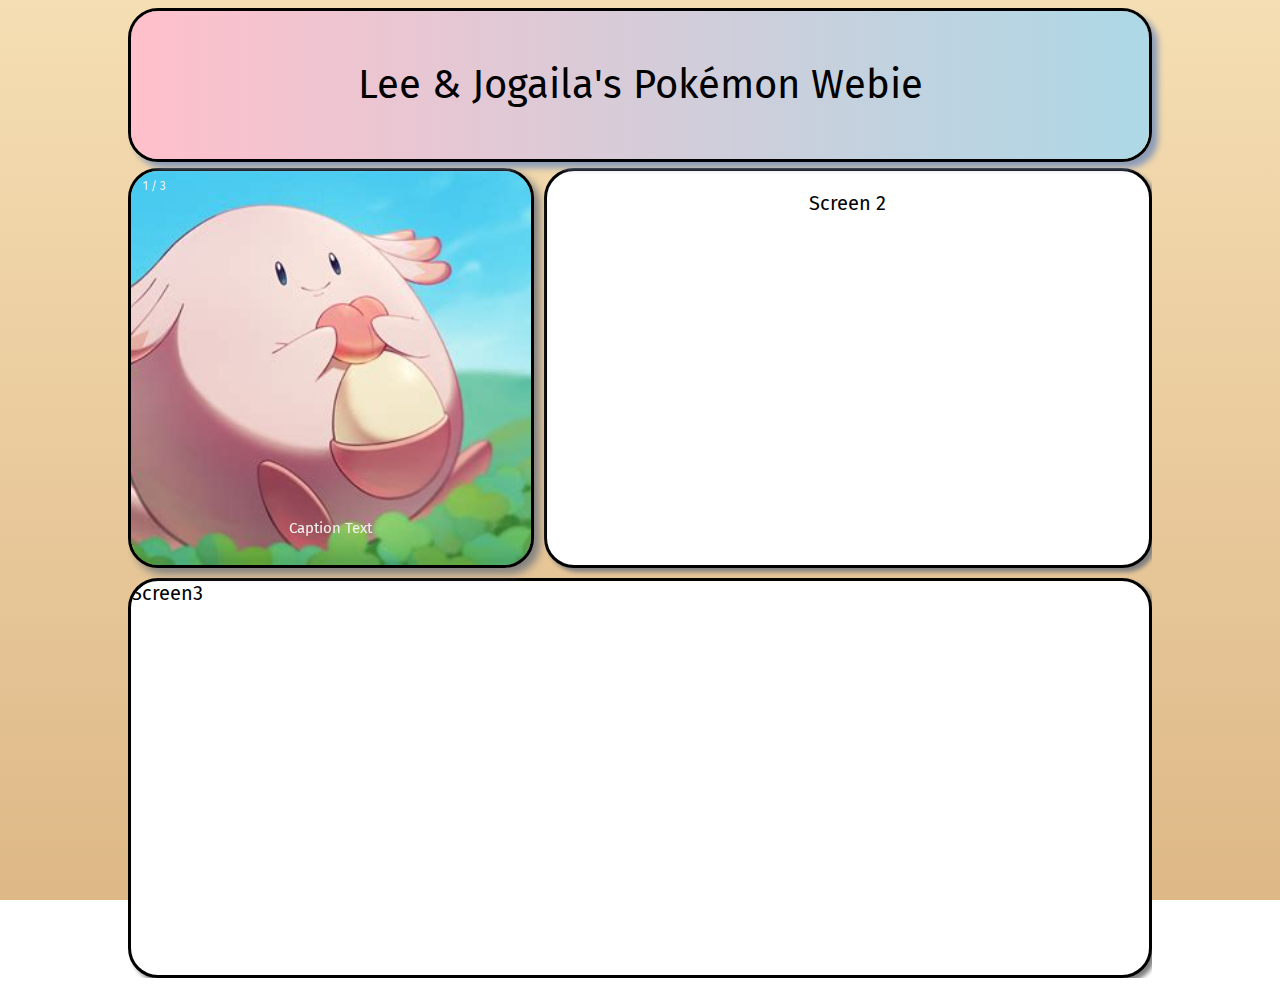
<file: index.html>
<!DOCTYPE html>
<html lang="en">
<head>
    <meta charset="UTF-8">
    <title>Lee & Jogaila Pokémon Website</title>
    <meta name="viewport" content="width=device-width, initial-scale=1.0">
    <link rel="stylesheet" href="Css Bullshit/Extras.css">
    <link rel="stylesheet" href="Css Bullshit/Style.css">
    <link rel="stylesheet" href="Css Bullshit/Layout.css">
    <link rel="stylesheet" href="Css Bullshit/SlideShow.css">
    <link rel="stylesheet" href="Css Bullshit/ScreenMode.css">

    <link rel="preconnect" href="https://fonts.googleapis.com">
    <link rel="preconnect" href="https://fonts.gstatic.com" crossorigin>
    <link href="https://fonts.googleapis.com/css2?family=Fira+Sans:ital,wght@0,100;0,200;0,300;0,400;0,500;0,600;0,700;0,800;0,900;1,100;1,200;1,300;1,400;1,500;1,600;1,700;1,800;1,900&display=swap" rel="stylesheet">

    <link rel="icon" href="Images/Icon/Pokeball_icon-icons.com_67533.ico">
</head>
<body class="index">    
    <div class="container">

        <div class="navBar">
            <div class="nav">
                <div onclick="leeDropDown()">Lee's Pokés</div>
                <div id="pink_button" onclick="jogailaDropDown()">Jogi's Pokés</div>
            </div>
            <hr>
            <div class="dropDown">
                <div class="lee">
                    <div onclick="window.open('Pages/Lees_pokemon/Gardevoir.html', '_parent')">Gardevoir</div>
                    <div>Togikiss</div>
                    <div>Chansey</div>
                </div>

                <div class="jogaila">
                    <div>Squirtle</div>
                    <div>Litten</div>
                    <div>Eevee</div>
                </div>

            </div>
            <div class="title">Lee & Jogaila's Pokémon Webie</div>
            
        </div>

        <div class="mainBar">

            <div>
                <div class="slideshow-container">

                    <div class="mySlides fade">
                    <div class="numbertext">1 / 3</div>
                    <img src="Images/Index Images/Chansey1.jpg">
                    <div class="text">Caption Text</div>
                    </div>

                    <div class="mySlides fade">
                    <div class="numbertext">2 / 3</div>
                    <img src="Images/Index Images/Eevee.jpg">
                    <div class="text">Caption Two</div>
                    </div>

                    <div class="mySlides fade">
                    <div class="numbertext">3 / 3</div>
                    <img src="Images/Index Images/Gardevoir1.jpeg">
                    <div class="text">Caption Three</div>
                    </div>

                    </div>
                    <br>
                    <div style="margin-top: -40px;">
                        <div style="text-align:center;">
                        <span class="dot"></span> 
                        <span class="dot"></span> 
                        <span class="dot"></span> 
                    </div>
                </div>
            </div>
            
            <div class="screen2"><p>Screen 2</p></div>
            <div class="footer">Screen3</div>

        </div>
    
    </div>

    <script src="JavaScript/fallDown.js"></script>
    <script src="JavaScript/slideShow.js  "></script>
</body>
</html>
</file>
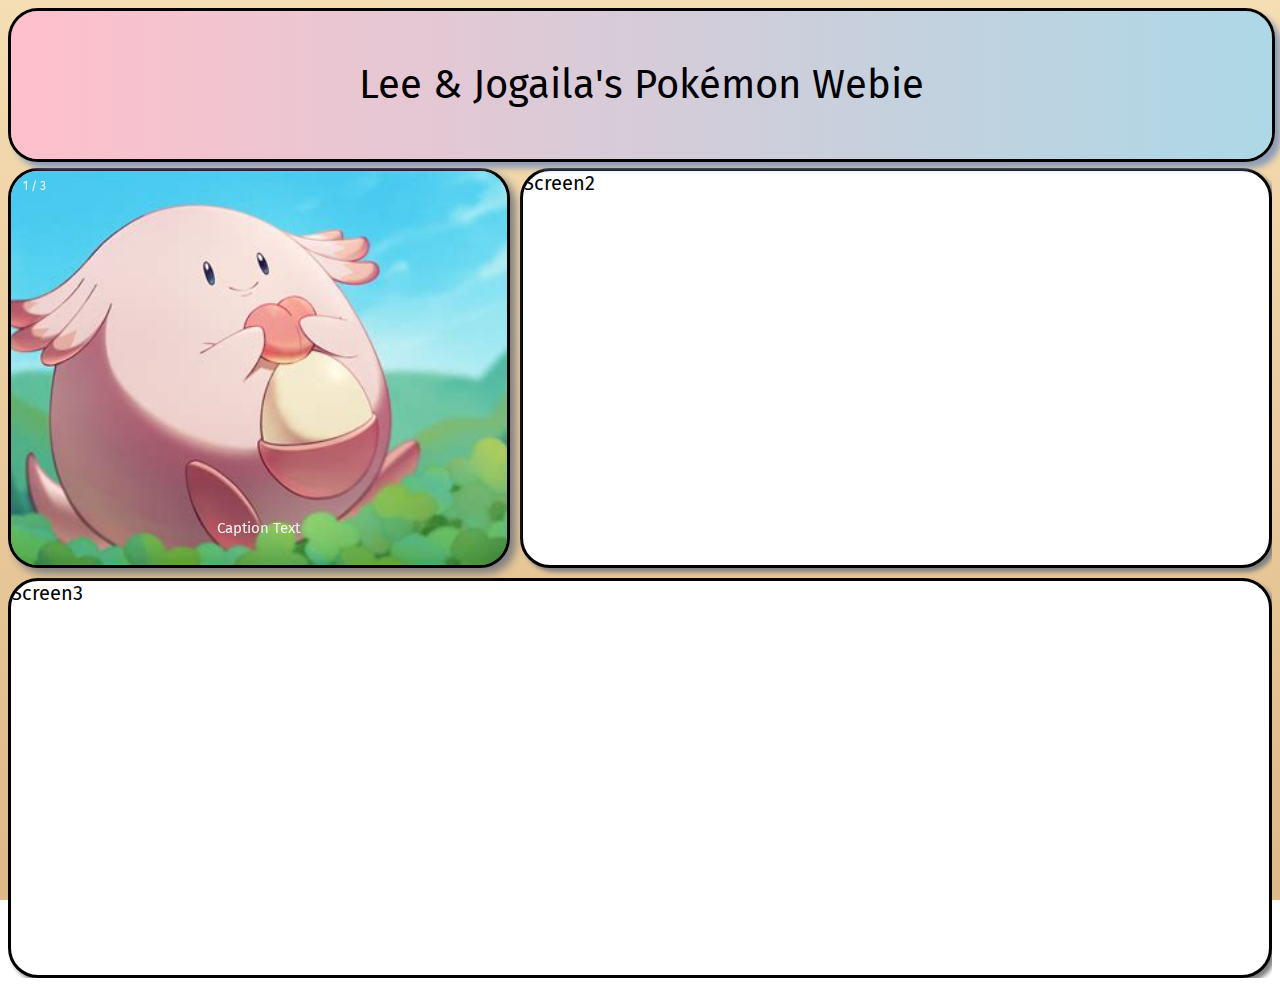
<file: Pages/index.html>
<!DOCTYPE html>
<html lang="en">
<head>
    <meta charset="UTF-8">
    <title>Lee & Jogaila Pokemon Website</title>
     <meta name="viewport" content="width=device-width, initial-scale=1.0"> 
    <link rel="stylesheet" href="../Css Bullshit/MainStyle.css">
    <link rel="stylesheet" href="../Css Bullshit/MainDesign.css">
    <link rel="stylesheet" href="../Css Bullshit/SlideShow.css">
    <link rel="stylesheet" href="../Css Bullshit/ScreenMode.css">

    <link rel="preconnect" href="https://fonts.googleapis.com">
    <link rel="preconnect" href="https://fonts.gstatic.com" crossorigin>
    <link href="https://fonts.googleapis.com/css2?family=Fira+Sans:ital,wght@0,100;0,200;0,300;0,400;0,500;0,600;0,700;0,800;0,900;1,100;1,200;1,300;1,400;1,500;1,600;1,700;1,800;1,900&display=swap" rel="stylesheet">

    <link rel="icon" href="../Images/Icon/Pokeball_icon-icons.com_67533.ico">
</head>
<body>    
    <div class="container">

        <div class="navBar">
            <div class="nav">
                <div onclick="leeDropDown()">Lee's Pokés</div>
                <div id="pink_button" onclick="jogailaDropDown()">Jogi's Pokés</div>
            </div>
            <hr>
            <div class="dropDown">
                <div class="lee">
                    <div onclick="window.open('Lees_pokemon/Gardevoir.html', '_parent')">Gardevoir</div>
                    <div>Togikiss</div>
                    <div>Chansey</div>
                </div>

                <div class="jogaila">
                    <div>Squirtle</div>
                    <div>Litten</div>
                    <div>Eevee</div>
                </div>

            </div>
            <div class="title">Lee & Jogaila's Pokémon Webie</div>
            
        </div>

        <div class="mainBar">

            <div>
                <div class="slideshow-container">

                    <div class="mySlides fade">
                    <div class="numbertext">1 / 3</div>
                    <img src="../Images/Index Images/Chansey1.jpg" style="width:100%">
                    <div class="text">Caption Text</div>
                    </div>

                    <div class="mySlides fade">
                    <div class="numbertext">2 / 3</div>
                    <img src="../Images/Index Images/Eevee.jpg" style="width:100%">
                    <div class="text">Caption Two</div>
                    </div>

                    <div class="mySlides fade">
                    <div class="numbertext">3 / 3</div>
                    <img src="../Images/Index Images/Gardevoir1.jpeg" style="width:100%">
                    <div class="text">Caption Three</div>
                    </div>

                    </div>
                    <br>
                    <div style="margin-top: -40px;">
                        <div style="text-align:center;">
                        <span class="dot"></span> 
                        <span class="dot"></span> 
                        <span class="dot"></span> 
                    </div>
                </div>
            </div>
            
            <div class="screen2">Screen2</div>
            <div class="footer">Screen3</div>

        </div>
    
    </div>

    <script src="../JavaScript/fallDown.js"></script>
    <script src="../JavaScript/slideShow.js  "></script>
</body>
</html>
</file>
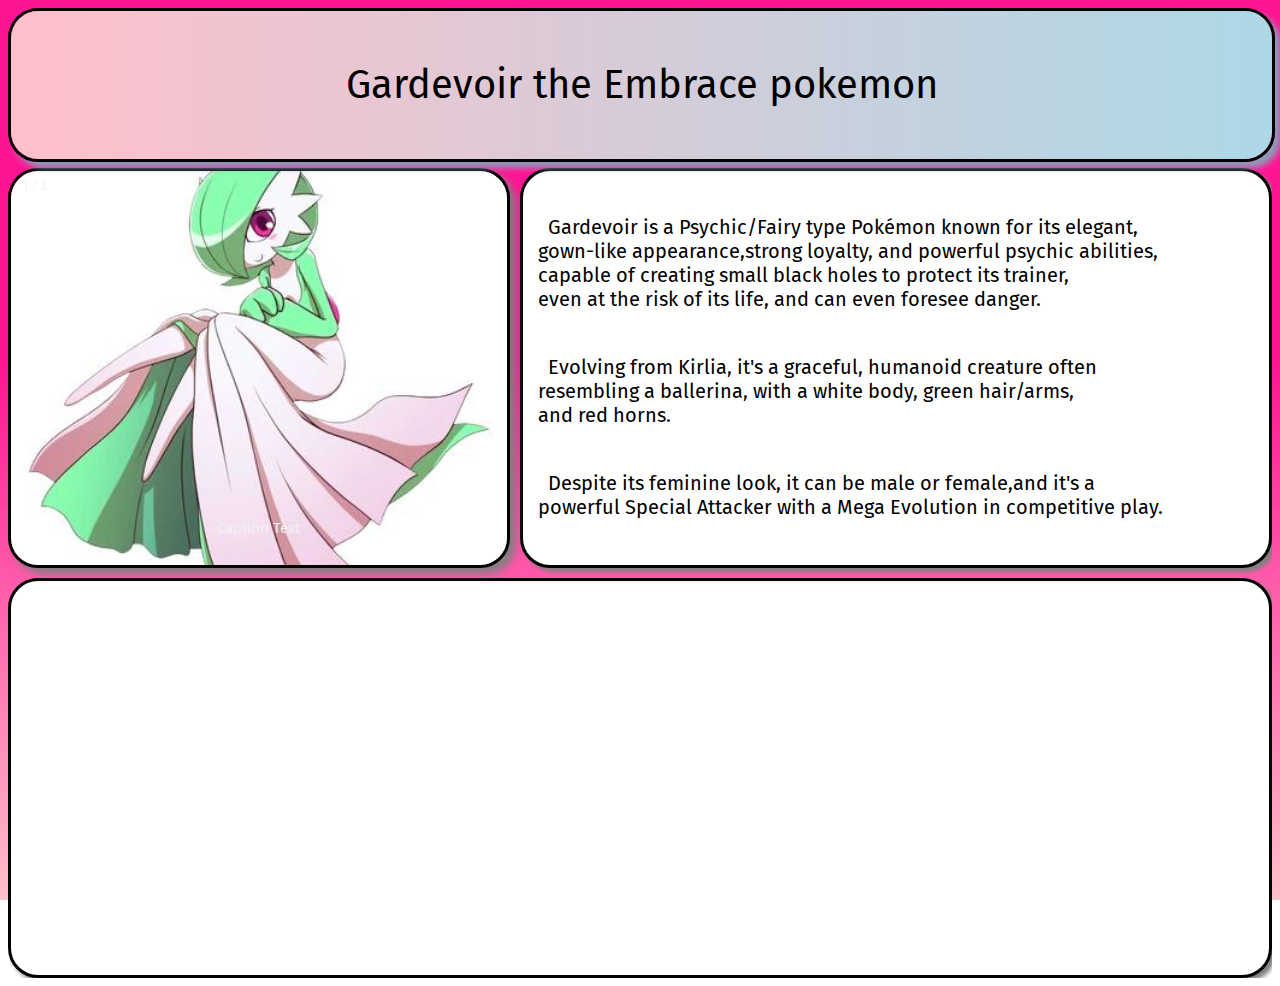
<file: Pages/Lees_pokemon/Chansey.html>
<!DOCTYPE html>
<html lang="en">
<head>
    <meta charset="UTF-8">
    <title>Gardevoir </title>
     <meta name="viewport" content="width=device-width, initial-scale=1.0"> 
    <link rel="stylesheet" href="../../Css Bullshit/MainStyle.css">
    <link rel="stylesheet" href="../../Css Bullshit/MainDesign.css">
    <link rel="stylesheet" href="../../Css Bullshit/SlideShow.css">
    <link rel="stylesheet" href="../../Css Bullshit/ScreenMode.css">

    <link rel="preconnect" href="https://fonts.googleapis.com">
    <link rel="preconnect" href="https://fonts.gstatic.com" crossorigin>
    <link href="https://fonts.googleapis.com/css2?family=Fira+Sans:ital,wght@0,100;0,200;0,300;0,400;0,500;0,600;0,700;0,800;0,900;1,100;1,200;1,300;1,400;1,500;1,600;1,700;1,800;1,900&display=swap" rel="stylesheet">

    <link rel="icon" href="../../Images/Icon/Pokeball_icon-icons.com_67533.ico">
</head>
<body style="background-image: linear-gradient(to bottom, deeppink 40%, pink);">    
    <div class="container">

        <div class="navBar">
            <div class="nav">
                <div onclick="leeDropDown()">Lee's Pokés</div>
                <div id="pink_button" onclick="jogailaDropDown()">Jogi's Pokés</div>
            </div>
            <hr>
            <div class="dropDown">
                
                <div class="lee">
                    <div onclick="window.open('kkkkk.html', '_parent')">Gardevoir</div>
                    <div>Togikiss</div>
                    <div>Chansey</div>
                </div>

                <div class="jogaila">
                    <div>Squirtle</div>
                    <div>Litten</div>
                    <div>Eevee</div>
                </div>

            </div>
            <div class="title">Gardevoir the Embrace pokemon</div>
            
        </div>

        <div class="mainBar">

            <div>
                <div class="slideshow-container">

                    <div class="mySlides fade">
                    <div class="numbertext">1 / 3</div>
                    <img src="../../Images/Lee's Pokemons/Gardevoir.jpeg" style="width:100%">
                    <div class="text">Caption Text</div>
                    </div>

                    <div class="mySlides fade">
                    <div class="numbertext">2 / 3</div>
                    <img src="../../Images/Lee's Pokemons/Gardevoir1.jpeg" style="width:100%">
                    <div class="text">Caption Two</div>
                    </div>

                    <div class="mySlides fade">
                    <div class="numbertext">3 / 3</div>
                    <img src="../../Images/Lee's Pokemons/Gardevoir2.jpeg" style="width:100%">
                    <div class="text">Caption Three</div>
                    </div>

                    </div>
                    <br>
                    <div style="margin-top: -40px;">
                        <div style="text-align:center;">
                        <span class="dot"></span> 
                        <span class="dot"></span> 
                        <span class="dot"></span> 
                    </div>
                </div>
            </div>
            
            <div class="screen2">
                <p>
                <br>&nbsp;&nbsp;Gardevoir is a Psychic/Fairy type Pokémon known for its elegant,
                <br>gown-like appearance,strong loyalty, and powerful psychic abilities,
                <br>capable of creating small black holes to protect its trainer,
                <br>even at the risk of its life, and can even foresee danger.
                </p>
                <p>
                <br>&nbsp;&nbsp;Evolving from Kirlia, it's a graceful, humanoid creature often
                <br>resembling a ballerina, with a white body, green hair/arms,
                <br>and red horns.
                </p>
                <p>
                <br>&nbsp;&nbsp;Despite its feminine look, it can be male or female,and it's a
                <br>powerful Special Attacker with a Mega Evolution in competitive play.
                </p>
            </div>
            <div class="footer">
                <br>
                <iframe width="560" height="315" src="https://www.youtube.com/embed/-HJpWLKNqDE?si=DovGTZTMTH9-e3rh" title="YouTube video player" frameborder="0" allow="accelerometer; autoplay; clipboard-write; encrypted-media; gyroscope; picture-in-picture; web-share" referrerpolicy="strict-origin-when-cross-origin" allowfullscreen style="margin-left: 10px; border-radius: 10px;"></iframe>
            </div>

        </div>
    
    </div>

    <script src="../../JavaScript/fallDown.js"></script>
    <script src="../../JavaScript/slideShow.js  "></script>
</body>
</html>
</file>
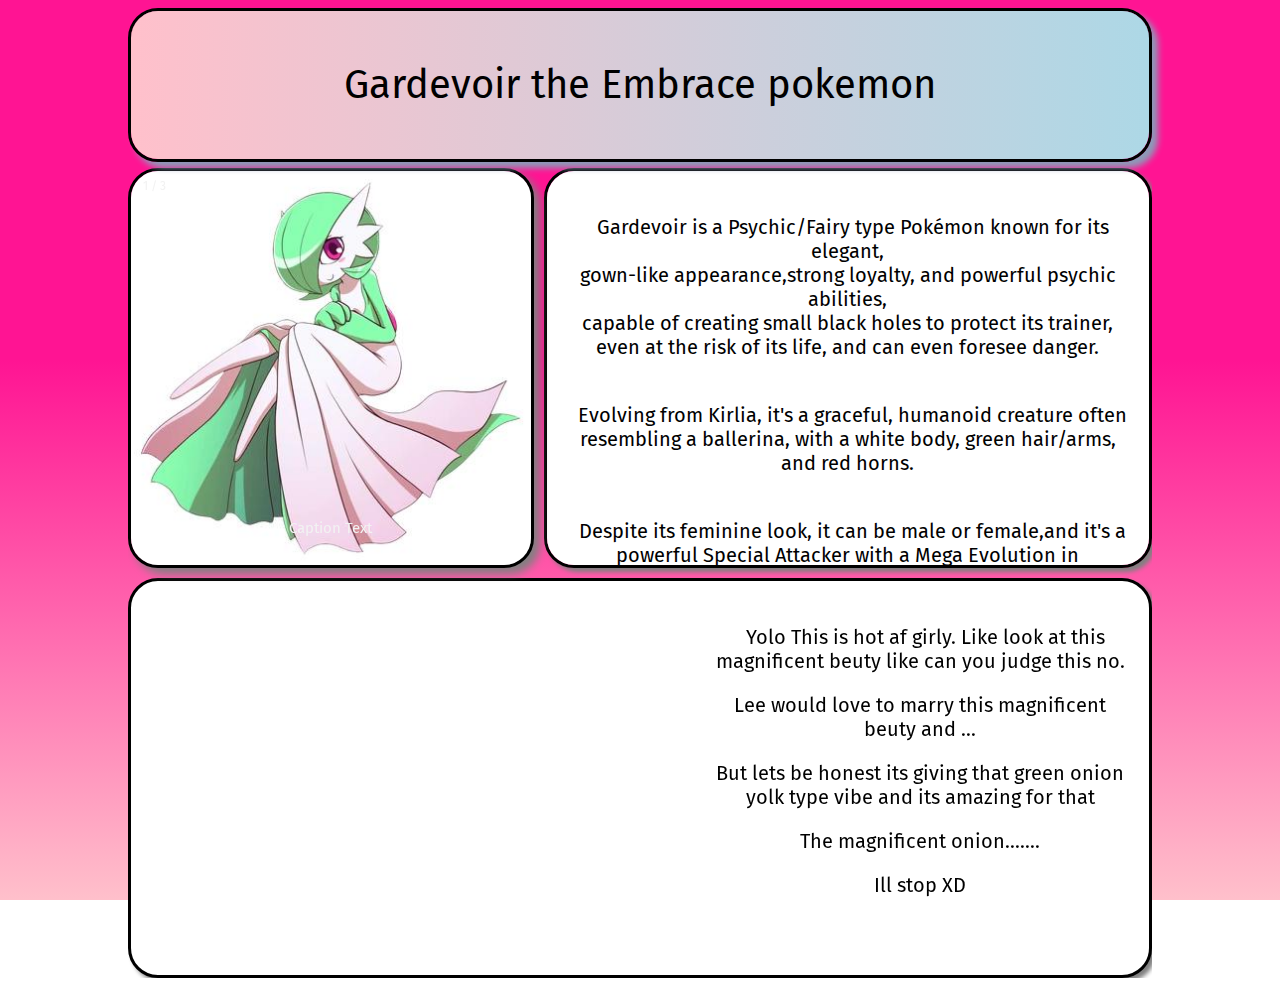
<file: Pages/Lees_pokemon/Gardevoir.html>
<!DOCTYPE html>
<html lang="en">
<head>
    <meta charset="UTF-8">
    <title>Gardevoir </title>
     <meta name="viewport" content="width=device-width, initial-scale=1.0">
    <link rel="stylesheet" href="../../Css Bullshit/Extras.css">
    <link rel="stylesheet" href="../../Css Bullshit/Layout.css">
    <link rel="stylesheet" href="../../Css Bullshit/Style.css">
    <link rel="stylesheet" href="../../Css Bullshit/SlideShow.css">
    <link rel="stylesheet" href="../../Css Bullshit/ScreenMode.css">

    <link rel="preconnect" href="https://fonts.googleapis.com">
    <link rel="preconnect" href="https://fonts.gstatic.com" crossorigin>
    <link href="https://fonts.googleapis.com/css2?family=Fira+Sans:ital,wght@0,100;0,200;0,300;0,400;0,500;0,600;0,700;0,800;0,900;1,100;1,200;1,300;1,400;1,500;1,600;1,700;1,800;1,900&display=swap" rel="stylesheet">

    <link rel="icon" href="../../Images/Icon/Pokeball_icon-icons.com_67533.ico">
</head>
<body class="gardevoir">    
    <div class="container">

        <div class="navBar">
            <div class="nav">
                <div onclick="leeDropDown()">Lee's Pokés</div>
                <div id="pink_button" onclick="jogailaDropDown()">Jogi's Pokés</div>
            </div>
            <hr>
            <div class="dropDown">
                
                <div class="lee">
                    <div onclick="window.open('../../index.html', '_parent')">Home</div>
                    <div>Togikiss</div>
                    <div>Chansey</div>
                </div>

                <div class="jogaila">
                    <div>Squirtle</div>
                    <div>Litten</div>
                    <div>Eevee</div>
                </div>

            </div>
            <div class="title">Gardevoir the Embrace pokemon</div>
            
        </div>

        <div class="mainBar">

            <div>
                <div class="slideshow-container">

                    <div class="mySlides fade">
                    <div class="numbertext">1 / 3</div>
                    <img src="../../Images/Lee's Pokemons/Gardevoir.jpeg">
                    <div class="text">Caption Text</div>
                    </div>

                    <div class="mySlides fade">
                    <div class="numbertext">2 / 3</div>
                    <img src="../../Images/Lee's Pokemons/Gardevoir1.jpeg">
                    <div class="text">Caption Two</div>
                    </div>

                    <div class="mySlides fade">
                    <div class="numbertext">3 / 3</div>
                    <img src="../../Images/Lee's Pokemons/Gardevoir2.jpeg">
                    <div class="text">Caption Three</div>
                    </div>

                    </div>
                    <br>
                    <div style="margin-top: -40px;">
                        <div style="text-align:center;">
                        <span class="dot"></span> 
                        <span class="dot"></span> 
                        <span class="dot"></span> 
                    </div>
                </div>
            </div>
            
            <div class="screen2">
                <p>
                <br>&nbsp;&nbsp;Gardevoir is a Psychic/Fairy type Pokémon known for its elegant,
                <br>gown-like appearance,strong loyalty, and powerful psychic abilities,
                <br>capable of creating small black holes to protect its trainer,
                <br>even at the risk of its life, and can even foresee danger.
                </p>
                <p>
                <br>&nbsp;&nbsp;Evolving from Kirlia, it's a graceful, humanoid creature often
                <br>resembling a ballerina, with a white body, green hair/arms,
                <br>and red horns.
                </p>
                <p>
                <br>&nbsp;&nbsp;Despite its feminine look, it can be male or female,and it's a
                <br>powerful Special Attacker with a Mega Evolution in competitive play.
                </p>
            </div>
            <div class="footer">
                <br>
                <iframe width="560" height="315" src="https://www.youtube.com/embed/-HJpWLKNqDE?si=DovGTZTMTH9-e3rh" title="YouTube video player" frameborder="0" allow="accelerometer; autoplay; clipboard-write; encrypted-media; gyroscope; picture-in-picture; web-share" referrerpolicy="strict-origin-when-cross-origin" allowfullscreen style="margin-left: 10px; border-radius: 10px;"></iframe>
                <p>&nbsp;&nbsp;Yolo This is hot af girly. Like look at this magnificent beuty like can you judge this no.</p>
                <p>Lee would love to marry this magnificent beuty and ...</p>
                <p>But lets be honest its giving that green onion yolk type vibe and its amazing for that</p>
                <p>The magnificent onion.......</p>
                <p>Ill stop XD</p>
            </div>

        </div>
    
    </div>

    <script src="../../JavaScript/fallDown.js"></script>
    <script src="../../JavaScript/slideShow.js  "></script>
</body>
</html>
</file>
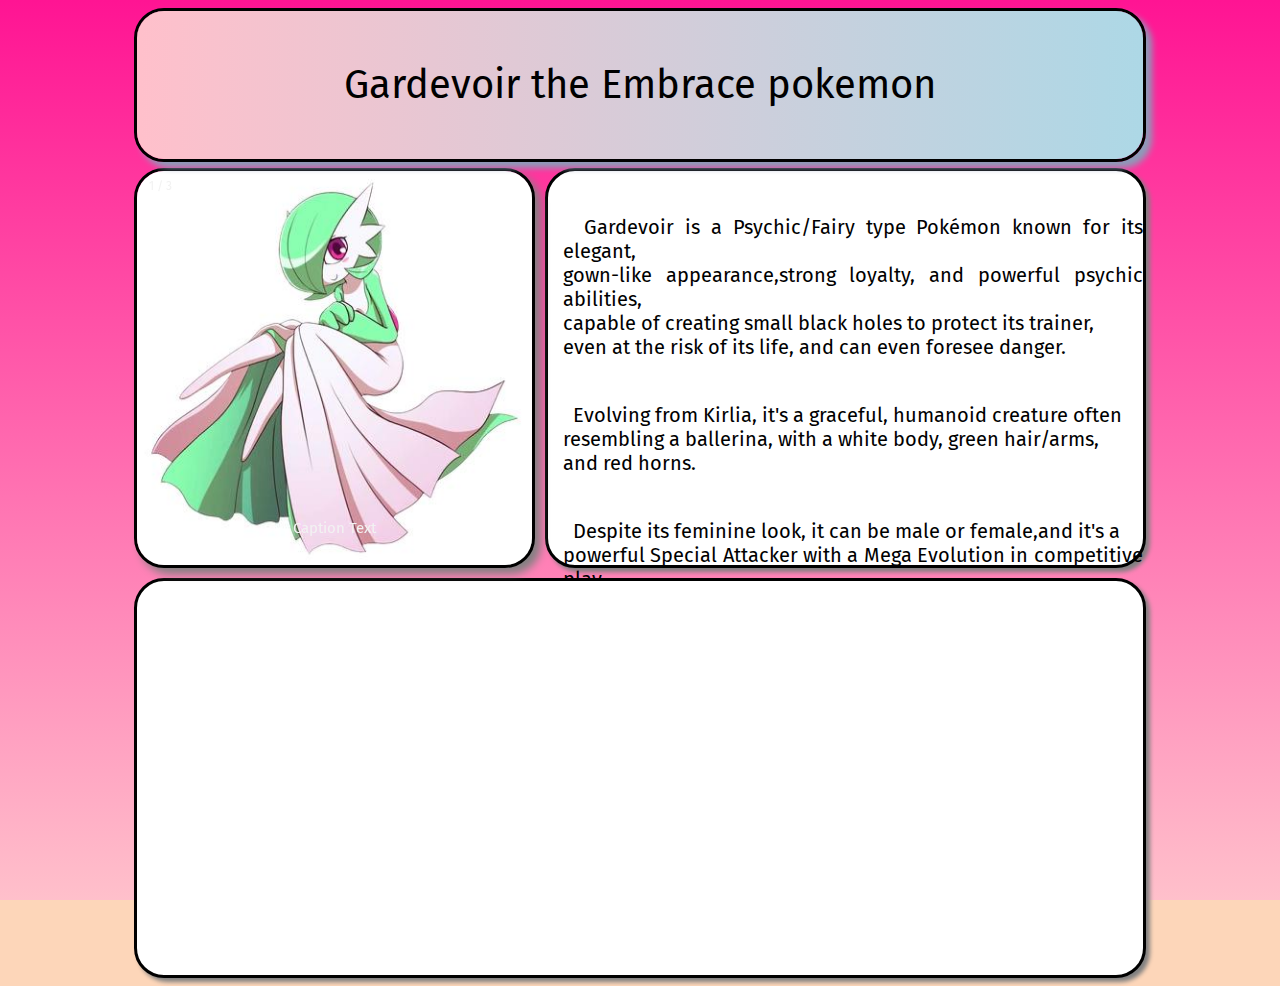
<file: Lee & Jogaila Webieeeeee/Pages/Lees_pokemon/Gardevoir.html>
<!DOCTYPE html>
<html lang="en">
<head>
    <meta charset="UTF-8">
    <title>Gardevoir </title>
     <meta name="viewport" content="width=device-width, initial-scale=1.0"> 
    <link rel="stylesheet" href="../../Css Bullshit/MainStyle.css">
    <link rel="stylesheet" href="../../Css Bullshit/MainDesign.css">
    <link rel="stylesheet" href="../../Css Bullshit/SlideShow.css">
    <link rel="stylesheet" href="../../Css Bullshit/ScreenMode.css">

    <link rel="preconnect" href="https://fonts.googleapis.com">
    <link rel="preconnect" href="https://fonts.gstatic.com" crossorigin>
    <link href="https://fonts.googleapis.com/css2?family=Fira+Sans:ital,wght@0,100;0,200;0,300;0,400;0,500;0,600;0,700;0,800;0,900;1,100;1,200;1,300;1,400;1,500;1,600;1,700;1,800;1,900&display=swap" rel="stylesheet">

    <link rel="icon" href="../../Images/Icon/Pokeball_icon-icons.com_67533.ico">
</head>
<body style="background-image: linear-gradient(to bottom, deeppink, pink);">    
    <div class="container">

        <div class="navBar">
            <div class="nav">
                <div onclick="leeDropDown()">Lee's Pokés</div>
                <div id="pink_button" onclick="jogailaDropDown()">Jogi's Pokés</div>
            </div>
            <hr>
            <div class="dropDown">
                
                <div class="lee">
                    <div onclick="window.open('kkkkk.html', '_parent')">Gardevoir</div>
                    <div>Togikiss</div>
                    <div>Chansey</div>
                </div>

                <div class="jogaila">
                    <div>Squirtle</div>
                    <div>Litten</div>
                    <div>Eevee</div>
                </div>

            </div>
            <div class="title">Gardevoir the Embrace pokemon</div>
            
        </div>

        <div class="mainBar">

            <div>
                <div class="slideshow-container">

                    <div class="mySlides fade">
                    <div class="numbertext">1 / 3</div>
                    <img src="../../Images/Lee's Pokemons/Gardevoir.jpeg" style="width:100%">
                    <div class="text">Caption Text</div>
                    </div>

                    <div class="mySlides fade">
                    <div class="numbertext">2 / 3</div>
                    <img src="../../Images/Lee's Pokemons/Gardevoir1.jpeg" style="width:100%">
                    <div class="text">Caption Two</div>
                    </div>

                    <div class="mySlides fade">
                    <div class="numbertext">3 / 3</div>
                    <img src="../../Images/Lee's Pokemons/Gardevoir2.jpeg" style="width:100%">
                    <div class="text">Caption Three</div>
                    </div>

                    </div>
                    <br>
                    <div style="margin-top: -40px;">
                        <div style="text-align:center;">
                        <span class="dot"></span> 
                        <span class="dot"></span> 
                        <span class="dot"></span> 
                    </div>
                </div>
            </div>
            
            <div class="screen2">
                <p>
                <br>&nbsp;&nbsp;Gardevoir is a Psychic/Fairy type Pokémon known for its elegant,
                <br>gown-like appearance,strong loyalty, and powerful psychic abilities,
                <br>capable of creating small black holes to protect its trainer,
                <br>even at the risk of its life, and can even foresee danger.
                </p>
                <p>
                <br>&nbsp;&nbsp;Evolving from Kirlia, it's a graceful, humanoid creature often
                <br>resembling a ballerina, with a white body, green hair/arms,
                <br>and red horns.
                </p>
                <p>
                <br>&nbsp;&nbsp;Despite its feminine look, it can be male or female,and it's a
                <br>powerful Special Attacker with a Mega Evolution in competitive play.
                </p>
            </div>
            <div class="footer">
                <br>
                <iframe width="560" height="315" src="https://www.youtube.com/embed/-HJpWLKNqDE?si=DovGTZTMTH9-e3rh" title="YouTube video player" frameborder="0" allow="accelerometer; autoplay; clipboard-write; encrypted-media; gyroscope; picture-in-picture; web-share" referrerpolicy="strict-origin-when-cross-origin" allowfullscreen style="margin-left: 10px; border-radius: 10px;"></iframe>
            </div>

        </div>
    
    </div>

    <script src="../../JavaScript/fallDown.js"></script>
    <script src="../../JavaScript/slideShow.js  "></script>
</body>
</html>
</file>
<file: Css Bullshit/Extras.css>
.index {
    background-image: linear-gradient(to bottom, wheat, burlywood);
}

.gardevoir {
    background-image: linear-gradient(to bottom, deeppink 40%, pink);
}
</file>
<file: Css Bullshit/Style.css>
body {
    background-attachment: fixed;
}

p{
    margin: 10px 10px auto;
}

hr {
    position: absolute;
    z-index: -1;
    margin: 40px 15px auto;
    width: 98%;
    color: gray;
}

.navBar {
    border-radius: 30px;
    border: 3px solid black;
    z-index: 1;
    box-shadow: 6px 6px 6px rgb(140, 156, 185);
}

.title {
    background-image: linear-gradient(to right, pink, lightblue);
    padding: 50px;
    font-size: 40px;
    transition: transform 1s ease;
}

.nav {
    position: absolute;
    z-index: -1;
    background-image: linear-gradient(to bottom, gray, black);
    transform: translateY(0px) !important;
    width: 100%;
    height: 45px;
    justify-content: center;
    box-shadow:inset 0px -5px 20px black;
}

.dropDown {
    position: absolute;
    z-index: -1;
    width: 100%;
    height: 40px;
    top: 45px;
    background-color: black;
}

.nav > div {
    margin: 7.5px 10px auto;
    width: 100px;
    height: 25px;
    border-radius: 10px;

    border: 2px solid;
    background-color: lightblue;
    color: white;
    box-shadow: 2px 2px 2px wheat;
    
}

.nav > div:hover {
    background-color: rgb(94, 94, 220);
}

.nav >div:active {
    background-color: rgb(69, 94, 157);
}

.dropDown {
    align-items: center;
    justify-content: center;
}

.dropDown > div {
    margin: 5px 5px auto;
    color: white;
}

.screen2, .footer {
    background-color: white;
    box-shadow: 4px 4px 4px gray;
    border: 3px solid black;
    font-size: 20px;
    text-align: justify;
    overflow-y: auto;
    overflow-x: hidden;
    scrollbar-width: none;
    /*scrollbar-color: gray rgba(0, 0, 0, 0);
    scroll-behavior: smooth;*/
}

.screen2::-webkit-scrollbar { 
    border-radius: 20px;
}

.screen2 > p , .footer > p {
    margin: 20px 20px auto;
}

.lee > div , .jogaila > div {
    display: none;
    margin: 0 10px auto;
    border: 2px solid;
    justify-content: center;
    width: 80px;
    border-radius: 10px;
    background-color: rgb(80, 80, 204);
    color: white;
    box-shadow: 2px 2px 2px wheat;
}

.lee > div:hover {
    background-color: rgb(118, 118, 176);
}

.lee > div:active {
    background-color: rgb(63, 63, 94);
}

.jogaila > div {
    background-color: plum;
    color: white;
    box-shadow: 2px 2px 2px wheat;
}

.jogaila > div:hover {
    background-color: purple;
}

.jogaila > div:active {
    background-color: rebeccapurple;
}

#pink_button {
    background-color: pink;
}

#pink_button:hover {
    background-color: palevioletred;
}

#pink_button:active {
    background-color: purple;
}

.navBar:hover .title {
    transform: translateY(40px);
}

.navBar.active .title {
    transform: translateY(80px);
}

iframe {
    float: left;
    margin: 0 10px auto;
}
</file>
<file: Css Bullshit/Layout.css>
* {
    box-sizing: border-box;
    font-family: "Fira Sans", sans-serif;
    text-align: center;
}

.container {
    grid-template-columns: 1fr;
    display: grid;
    width: max-content;
    overflow-y: hidden;
}

.container, .navBar {
        width: 80vw;
        margin: 0 auto;
    }

.navBar {
    display: grid;
    grid-template-columns: 1fr;
    overflow: hidden;
    position: fixed;
}

.nav, .dropDown {
    display: flex;
}

.dropDown > .lee, .dropDown > .jogaila {
    display: flex;
}

.mainBar {
    display: grid;
    gap: 10px;
    width: 100%;
    
}

.mainBar > div {
    border-radius: 30px;
}

.footer {
    grid-column: 1 / -1;
}
</file>
<file: Css Bullshit/SlideShow.css>
.mySlides {display: none; height:100%; width: 100%; border-radius: 20px; }
img {vertical-align: middle; object-fit: cover;}

.mainBar > div img {
    object-fit: cover;
    height: 100%;
    border-radius: 20px;
}

.mainBar > div {
    height: 400px;
}

.mySlides img {
    height: 100%;
    width: 100%;
    
}

/* Slideshow container */
.slideshow-container {
  height: 100%;
  width: 100%;
  overflow: hidden;
  position: relative;
  margin: auto;
  filter: drop-shadow(6px 6px 4px gray);
  border: 3px solid black;
  border-radius: 30px;
  
}

/* Caption text */
.text {
  color: #f2f2f2;
  font-size: 15px;
  padding: 8px 12px;
  position: absolute;
  bottom: 20px;
  width: 100%;
  text-align: center;
}

/* Number text (1/3 etc) */
.numbertext {
  color: #f2f2f2;
  font-size: 12px;
  padding: 8px 12px;
  position: absolute;
  top: 0;
}

/* The dots/bullets/indicators */
.dot {
  height: 15px;
  width: 15px;
  margin: 0 2px;
  background-color: #bbb;
  border-radius: 50%;
  display: inline-block;
  transition: background-color 1.2s ease;
}

.active {
  background-color: #717171;
}

/* Fading animation */
.fade {
  animation-name: fade;
  animation-duration: 2.5s;
}

@keyframes fade {
  from {opacity: .4} 
  to {opacity: 1}
}

/* On smaller screens, decrease text size */
@media only screen and (max-width: 300px) {
  .text {font-size: 11px}
}
</file>
<file: Css Bullshit/ScreenMode.css>
/*=== Phone Mode ===*/

@media (max-width: 800px){

    .mainBar { 
        grid-template-columns: 1fr;
        grid-auto-rows: 400px;
        margin-top: 200px;
        
    }

    .nav > div {
        width: 60px;
        height: 20px;
    }

    .title {
        font-size: 20px;
    }

    .navBar {
        font-size: 10px;
    }

    .lee > div , .jogaila > div {
        width: 60px;
        justify-content: center;
    }


    .screen2 {
        font-size: 20px;
    }

    iframe {
    width: 95%;
}

}

/*=== Laptop/Tablet Mode===*/

@media (min-width: 800px){

    .mainBar { 
        grid-template-columns: 2fr 3fr;
        grid-auto-rows: 400px;
        margin-top: 160px;
    }
    
    .screen2 {
        font-size: 20px;
    }

    
}
</file>
<file: Css Bullshit/MainStyle.css>
* {
    box-sizing: border-box;
    font-family: "Fira Sans", sans-serif;
}

.screen2::-webkit-scrollbar {
  width: 10px;
  height: 5px;
}

.screen2::-webkit-scrollbar-track {
    background: transparent;
}

.container {
    width: 100%;
    display: grid;
    grid-template-columns: 1fr;
    overflow-y: hidden;
}

.navBar {
    display: grid;
    grid-template-columns: 1fr;
    overflow: hidden;
    position: fixed;
    left: 5;
    margin-right: 5px;
    width: 99%;
    top: 5;
}

.nav {
    display: flex;
}

.dropDown{
    display: flex;
}

.dropDown > .lee {
    display: flex;
}

.dropDown > .jogaila {
    display: flex;
}

.mainBar {
    display: grid;
    gap: 10px;
    width: 100%;
    
}

.footer {
    grid-column: 1 / -1;
}

div > div {
    text-align: center;
}

.mainBar > div {
    border-radius: 30px;
}
</file>
<file: Css Bullshit/MainDesign.css>
body {
    background-image: linear-gradient(to bottom, wheat, burlywood);
    background-attachment: fixed;
}

p{
    margin-left: 15px;
}

hr {
    position: absolute;
    z-index: -1;
    top: 32.5px;
    width: 98%;
    margin-left: 15px;
    color: gray;
}

.navBar {
    border-radius: 30px;
    border: 3px solid black;
    z-index: 1;
    box-shadow: 6px 6px 6px rgb(140, 156, 185);
}

.title {
    background-image: linear-gradient(to right, pink, lightblue);
    padding: 50px;
    font-size: 40px;
    transform: translateY(-40);
    transition: transform 1s ease;
}

.nav {
    position: absolute;
    z-index: -1;
    background-image: linear-gradient(to bottom, gray, black);
    top: 0;
    transform: translateY(0px) !important;
    width: 100%;
    height: 45px;
    justify-content: center;
    box-shadow:inset 0px -5px 20px black;
}

.dropDown {
    position: absolute;
    z-index: -1;
    width: 100%;
    height: 40px;
    top: 45px;
    background-color: black;
}

.nav > div {
    margin: auto;
    margin-top: 5px;
    width: 100px;
    height: 25px;
    justify-content: center;
    text-align: center;

    border: 2px solid;
    background-color: lightblue;
    color: white;
    box-shadow: 2px 2px 2px wheat;
    
}

.nav > div:hover {
    background-color: rgb(94, 94, 220);
}

.nav >div:active {
    background-color: rgb(69, 94, 157);
}

.dropDown {
    align-items: center;
    justify-content: center;
}

.dropDown > div {
    margin-top: -10px;
    color: white;
}

.screen2, .footer {
    background-color: white;
    box-shadow: 4px 4px 4px gray;
    border: 3px solid black;
    font-size: 20px;
    text-align: justify;
    overflow-y: auto;
    overflow-x: hidden;
}

.screen2 > p , .footer > p {
    margin-right: 20px;
}

.lee > div {
    display: none;
    margin-left: 60px;
    border: 2px solid;
    justify-content: center;
    width: 80px;
    background-color: rgb(80, 80, 204);
    color: white;
    box-shadow: 2px 2px 2px wheat;
}

.lee > div:hover {
    background-color: rgb(118, 118, 176);
}

.lee > div:active {
    background-color: rgb(63, 63, 94);
}

.jogaila > div {
    width: 80px;
    justify-content: center;
    display: none;
    margin-left: 60px;
    border: 2px solid;
    background-color: plum;
    color: white;
    box-shadow: 2px 2px 2px wheat;
}

.jogaila > div:hover {
    background-color: purple;
}

.jogaila > div:active {
    background-color: rebeccapurple;
}

#pink_button {
    background-color: pink;
}

#pink_button:hover {
    background-color: palevioletred;
}

#pink_button:active {
    background-color: purple;
}

.navBar:hover .title {
    transform: translateY(40px);
}

.navBar.active .title {
    transform: translateY(80px);
}

iframe {
    float: left;
    margin-right: 10px;
}
</file>
<file: Lee & Jogaila Webieeeeee/Css Bullshit/MainStyle.css>
* {
    box-sizing: border-box;
    font-family: "Fira Sans", sans-serif;
}

.container {
    width: 100%;
    display: grid;
    grid-template-columns: 1fr;
}

.navBar {
    display: grid;
    grid-template-columns: 1fr;
    overflow: hidden;
    position: fixed;
    left: 5;
    margin-right: 5px;
    width: 99%;
    top: 5;
}

.nav {
    display: flex;
}

.dropDown{
    display: flex;
}

.dropDown > .lee {
    display: flex;
}

.dropDown > .jogaila {
    display: flex;
}

.mainBar {
    display: grid;
    gap: 10px;
    width: 100%;
    
}

.footer {
    grid-column: 1 / -1;
}

div > div {
    text-align: center;
}

.mainBar > div {
    border-radius: 30px;
}
</file>
<file: Lee & Jogaila Webieeeeee/Css Bullshit/MainDesign.css>
body {
    background-color: rgb(253, 214, 185);
    background-attachment: fixed;
}

p{
    margin-left: 15px;
}

hr {
    position: absolute;
    z-index: -1;
    top: 32.5px;
    width: 98%;
    margin-left: 15px;
    color: gray;
}

.navBar {
    border-radius: 30px;
    border: 3px solid black;
    z-index: 1;
    box-shadow: 6px 6px 6px rgb(140, 156, 185);
}

.title {
    background-image: linear-gradient(to right, pink, lightblue);
    padding: 50px;
    font-size: 40px;
    transform: translateY(-40);
    transition: transform 1s ease;
}

.nav {
    position: absolute;
    z-index: -1;
    background-image: linear-gradient(to bottom, gray, black);
    top: 0;
    transform: translateY(0px) !important;
    width: 100%;
    height: 45px;
    justify-content: center;
    box-shadow:inset 0px -5px 20px black;
}

.dropDown {
    position: absolute;
    z-index: -1;
    width: 100%;
    height: 40px;
    top: 45px;
    background-color: black;
}

.nav > div {
    margin-left: 40px;
    margin-top: 5px;
    width: 100px;
    height: 25px;
    justify-content: center;
    text-align: center;

    border: 2px solid;
    background-color: lightblue;
    color: white;
    box-shadow: 2px 2px 2px wheat;
    
}

.nav > div:hover {
    background-color: rgb(94, 94, 220);
}

.nav >div:active {
    background-color: rgb(69, 94, 157);
}

.dropDown {
    align-items: center;
    justify-content: center;
}

.dropDown > div {
    margin-top: -10px;
    color: white;
}

.screen2, .footer {
    background-color: white;
    box-shadow: 4px 4px 4px gray;
    border: 3px solid black;
    font-size: 20px;
    text-align: justify;
}

.lee > div {
    display: none;
    margin-left: 60px;
    border: 2px solid;
    justify-content: center;
    width: 80px;
    background-color: rgb(80, 80, 204);
    color: white;
    box-shadow: 2px 2px 2px wheat;
}

.lee > div:hover {
    background-color: rgb(118, 118, 176);
}

.lee > div:active {
    background-color: rgb(63, 63, 94);
}

.jogaila > div {
    width: 80px;
    justify-content: center;
    display: none;
    margin-left: 60px;
    border: 2px solid;
    background-color: plum;
    color: white;
    box-shadow: 2px 2px 2px wheat;
}

.jogaila > div:hover {
    background-color: purple;
}

.jogaila > div:active {
    background-color: rebeccapurple;
}

#pink_button {
    background-color: pink;
}

#pink_button:hover {
    background-color: palevioletred;
}

#pink_button:active {
    background-color: purple;
}

.navBar:hover .title {
    transform: translateY(40px);
}

.navBar.active .title {
    transform: translateY(80px);
}
</file>
<file: Lee & Jogaila Webieeeeee/Css Bullshit/SlideShow.css>
* {box-sizing: border-box;}
body {font-family: Verdana, sans-serif;}
.mySlides {display: none; height:100%; width: 100%; border-radius: 20px; }
img {vertical-align: middle; object-fit: fill;}

.mainBar > div img {
    object-fit: fill;
    height: 100%;
    border-radius: 20px;
}

.mainBar > div {
    height: 400px;
}

.mySlides img {
    height: 100%;
    width: 100%;
    object-fit:fill;
    
}

/* Slideshow container */
.slideshow-container {
  height: 100%;
  width: 100%;
  overflow: hidden;
  position: relative;
  margin: auto;
  filter: drop-shadow(6px 6px 4px gray);
  border: 3px solid black;
  border-radius: 30px;
  
}

/* Caption text */
.text {
  color: #f2f2f2;
  font-size: 15px;
  padding: 8px 12px;
  position: absolute;
  bottom: 20px;
  width: 100%;
  text-align: center;
}

/* Number text (1/3 etc) */
.numbertext {
  color: #f2f2f2;
  font-size: 12px;
  padding: 8px 12px;
  position: absolute;
  top: 0;
}

/* The dots/bullets/indicators */
.dot {
  height: 15px;
  width: 15px;
  margin: 0 2px;
  background-color: #bbb;
  border-radius: 50%;
  display: inline-block;
  transition: background-color 1.2s ease;
}

.active {
  background-color: #717171;
}

/* Fading animation */
.fade {
  animation-name: fade;
  animation-duration: 2.5s;
}

@keyframes fade {
  from {opacity: .4} 
  to {opacity: 1}
}

/* On smaller screens, decrease text size */
@media only screen and (max-width: 300px) {
  .text {font-size: 11px}
}
</file>
<file: Lee & Jogaila Webieeeeee/Css Bullshit/ScreenMode.css>
@media (max-width: 800px){

    .mainBar { 
        grid-template-columns: 1fr;
        grid-auto-rows: 400px;
        margin-top: 220px;
        
    }

    .container, .navBar {
        width: 80%;
        margin: 0 auto;
    }

    .navBar {
        width: 79%;
    }
}

@media (min-width: 800px){

    .mainBar { 
        grid-template-columns: 2fr 3fr;
        grid-auto-rows: 400px;
        margin-top: 160px;
    }
    
    .container, .navBar {
        width: 80%;
        margin: 0 auto;
    }
    
    .navBar {
        width: 79%;
    }
    
}
</file>
